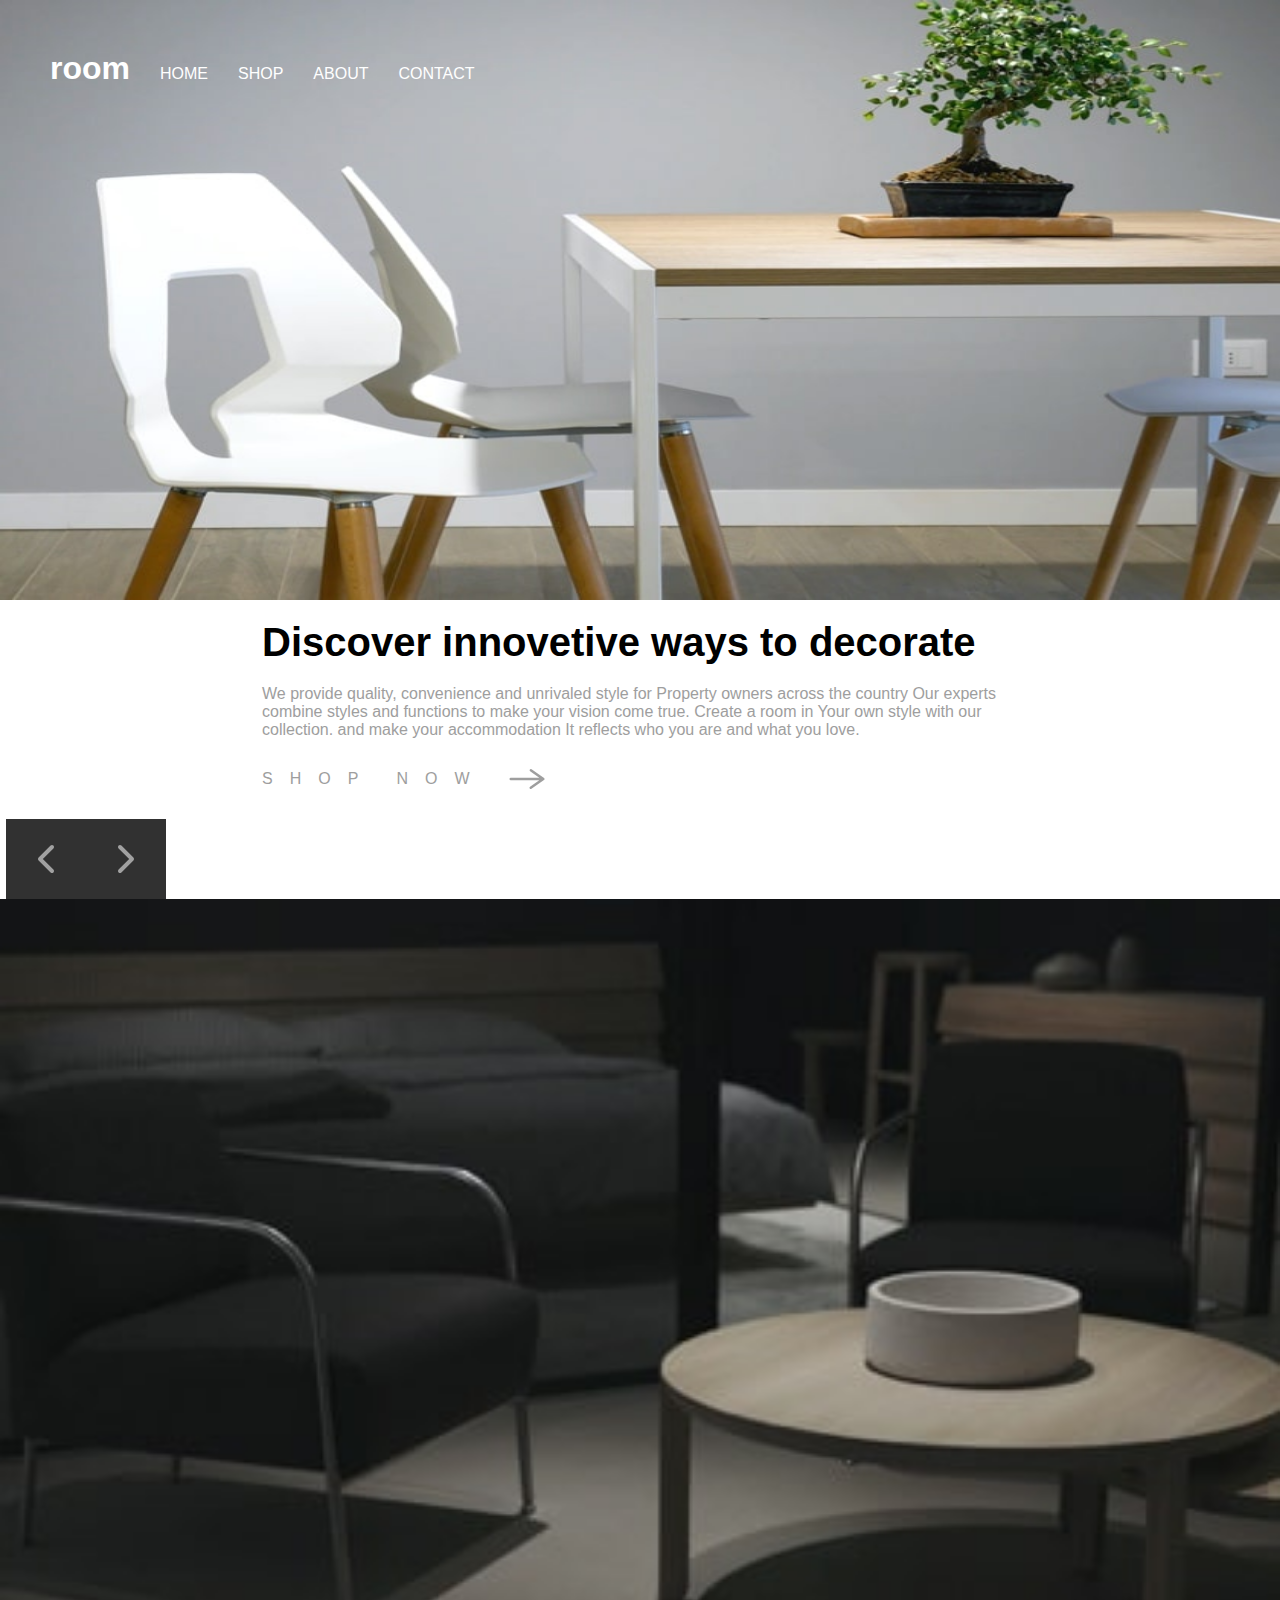
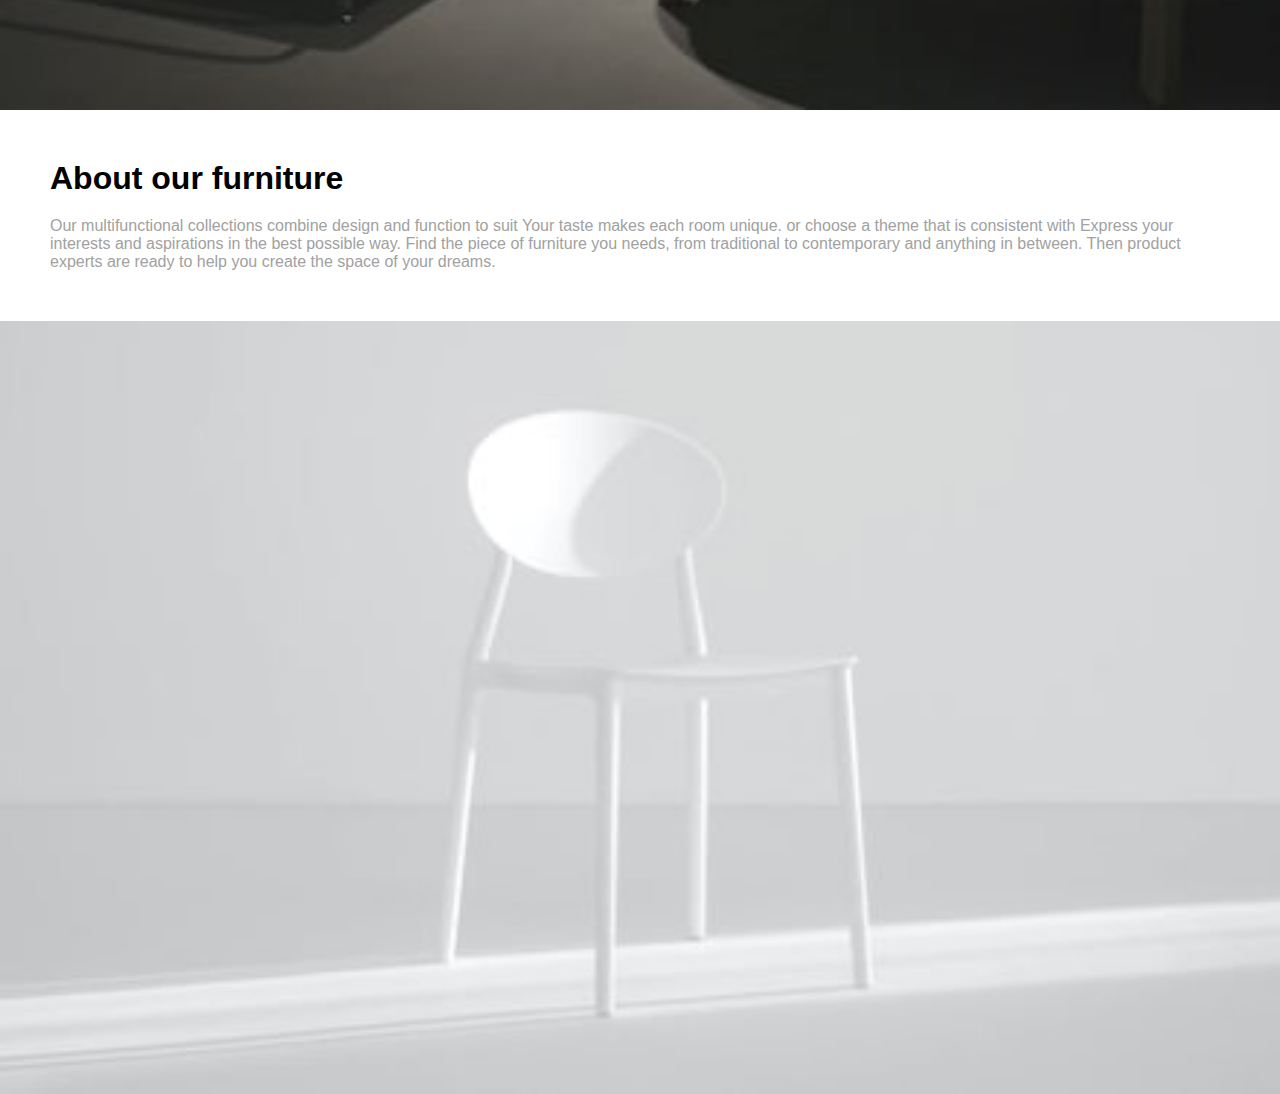
<file: index.html>
<!DOCTYPE html>
<html lang="en">
  <head>
    <meta charset="UTF-8" />
    <meta name="viewport" content="width=device-width, initial-scale=1.0" />
    <title>Document</title>
    <link rel="stylesheet" href="respontsive.css" />
  </head>
  <body>
    <div class="mian-contailner container01">
      <div class="container01-box01">
        <img class="image-background-navbar" src="images/desktop-image-hero-1.jpg" alt="">
        <div class="navbar">
          <a class="hamburger">
            <svg viewBox="0 -0.5 25 25" fill="none" xmlns="http://www.w3.org/2000/svg"><g id="SVGRepo_bgCarrier" stroke-width="0"></g><g id="SVGRepo_tracerCarrier" stroke-linecap="round" stroke-linejoin="round"></g><g id="SVGRepo_iconCarrier"> <path d="M6.5 11.75C6.08579 11.75 5.75 12.0858 5.75 12.5C5.75 12.9142 6.08579 13.25 6.5 13.25V11.75ZM18.5 13.25C18.9142 13.25 19.25 12.9142 19.25 12.5C19.25 12.0858 18.9142 11.75 18.5 11.75V13.25ZM6.5 15.75C6.08579 15.75 5.75 16.0858 5.75 16.5C5.75 16.9142 6.08579 17.25 6.5 17.25V15.75ZM18.5 17.25C18.9142 17.25 19.25 16.9142 19.25 16.5C19.25 16.0858 18.9142 15.75 18.5 15.75V17.25ZM6.5 7.75C6.08579 7.75 5.75 8.08579 5.75 8.5C5.75 8.91421 6.08579 9.25 6.5 9.25V7.75ZM18.5 9.25C18.9142 9.25 19.25 8.91421 19.25 8.5C19.25 8.08579 18.9142 7.75 18.5 7.75V9.25ZM6.5 13.25H18.5V11.75H6.5V13.25ZM6.5 17.25H18.5V15.75H6.5V17.25ZM6.5 9.25H18.5V7.75H6.5V9.25Z" fill="#ffffff"></path> </g></svg>
          </a>
          <h1>room</h1>
          <a class="nav nav01">HOME</a>
          <a class="nav nav02">SHOP</a>
          <a class="nav nav03">ABOUT</a>
          <a class="nav nav04">CONTACT</a>
        </div>

      </div>
      <div class="container01-box02">
        <div class="text-top-home01">
          <h1>Discover innovetive ways to decorate</h1>
          <p>
            We provide quality, convenience and unrivaled style for Property
            owners across the country Our experts combine styles and functions
            to make your vision come true. Create a room in Your own style with
            our collection. and make your accommodation It reflects who you are
            and what you love.
          </p>
          <div  class="shop-now">
            <a href="https://prawit2101254411.github.io/Room-ccs/desktop-image-hero-2.html">SHOP NOW</a>
            <svg
              class="svg-shop-now"
              fill="rgb(158, 158, 158)"
              viewBox="0 0 32 32"
              xmlns="http://www.w3.org/2000/svg"
            >
              <g id="SVGRepo_bgCarrier" stroke-width="0"></g>
              <g
                id="SVGRepo_tracerCarrier"
                stroke-linecap="round"
                stroke-linejoin="round"
              ></g>
              <g id="SVGRepo_iconCarrier">
                <title></title>
                <g data-name="Layer 51" id="Layer_51">
                  <path
                    d="M30,16.1a.88.88,0,0,0,0-.23s0-.08,0-.12a1.11,1.11,0,0,0-.12-.27s0,0,0-.05h0a.91.91,0,0,0-.24-.24l-10-7a1,1,0,0,0-1.14,1.64L25.83,15H3a1,1,0,0,0,0,2H25.83l-7.4,5.18a1,1,0,0,0-.25,1.39A1,1,0,0,0,19,24a1,1,0,0,0,.57-.18l10-7h0a1,1,0,0,0,.25-.26.93.93,0,0,0,.05-.1A.69.69,0,0,0,30,16.3a.17.17,0,0,0,0-.07A.69.69,0,0,0,30,16.1Z"
                  ></path>
                </g>
              </g>
            </svg>
          </div>
        </div>
        <div class="go-back">
          <a href="https://prawit2101254411.github.io/Room-ccs/desktop-image-hero-3.html" class="btn-go" onclick="">
            <svg
              class="svg-go-back"
              viewBox="0 0 16 16"
              xmlns="http://www.w3.org/2000/svg"
              fill="rgb(161, 161, 161)"
            >
              <g id="SVGRepo_bgCarrier" stroke-width="0"></g>
              <g
                id="SVGRepo_tracerCarrier"
                stroke-linecap="round"
                stroke-linejoin="round"
              ></g>
              <g id="SVGRepo_iconCarrier">
                <path
                  class="svg-gb"
                  d="m 12 2 c 0 -0.265625 -0.105469 -0.519531 -0.292969 -0.707031 c -0.390625 -0.390625 -1.023437 -0.390625 -1.414062 0 l -6 6 c -0.1875 0.1875 -0.292969 0.441406 -0.292969 0.707031 s 0.105469 0.519531 0.292969 0.707031 l 6 6 c 0.390625 0.390625 1.023437 0.390625 1.414062 0 c 0.1875 -0.1875 0.292969 -0.441406 0.292969 -0.707031 s -0.105469 -0.519531 -0.292969 -0.707031 l -5.292969 -5.292969 l 5.292969 -5.292969 c 0.1875 -0.1875 0.292969 -0.441406 0.292969 -0.707031 z m 0 0"
                  fill="rgb(161, 161, 161)"
                ></path>
              </g>
            </svg>
          </a>
          <a href="https://prawit2101254411.github.io/Room-ccs/desktop-image-hero-2.html" class="btn-back">
            <svg
              class="svg-go-back"
              viewBox="0 0 16 16"
              xmlns="http://www.w3.org/2000/svg"
              fill="rgb(161, 161, 161)"
            >
              <g id="SVGRepo_bgCarrier" stroke-width="0"></g>
              <g
                id="SVGRepo_tracerCarrier"
                stroke-linecap="round"
                stroke-linejoin="round"
              ></g>
              <g id="SVGRepo_iconCarrier">
                <path
                  class="svg-gb"
                  d="m 4 2 c 0 -0.265625 0.105469 -0.519531 0.292969 -0.707031 c 0.390625 -0.390625 1.023437 -0.390625 1.414062 0 l 6 6 c 0.1875 0.1875 0.292969 0.441406 0.292969 0.707031 s -0.105469 0.519531 -0.292969 0.707031 l -6 6 c -0.390625 0.390625 -1.023437 0.390625 -1.414062 0 c -0.1875 -0.1875 -0.292969 -0.441406 -0.292969 -0.707031 s 0.105469 -0.519531 0.292969 -0.707031 l 5.292969 -5.292969 l -5.292969 -5.292969 c -0.1875 -0.1875 -0.292969 -0.441406 -0.292969 -0.707031 z m 0 0"
                  fill="rgb(161, 161, 161)"
                ></path>
              </g>
            </svg>
          </a>
        </div>
      </div>
    </div>
    <div class="mian-contailner container02">
      <img
        class="image-about-dark"
        src="images/image-about-dark.jpg"
        alt=""
      />
      <div class="text-top-home02">
        <h1>About our furniture</h1>
        <p>
          Our multifunctional collections combine design and function to suit
          Your taste makes each room unique. or choose a theme that is
          consistent with Express your interests and aspirations in the best
          possible way. Find the piece of furniture you needs, from traditional
          to contemporary and anything in between. Then product experts are
          ready to help you create the space of your dreams.
        </p>
      </div>
      <img
        class="image-about-light"
        src="images/image-about-light.jpg"
        alt=""
      />
    </div>
  </body>
</html>
</file>
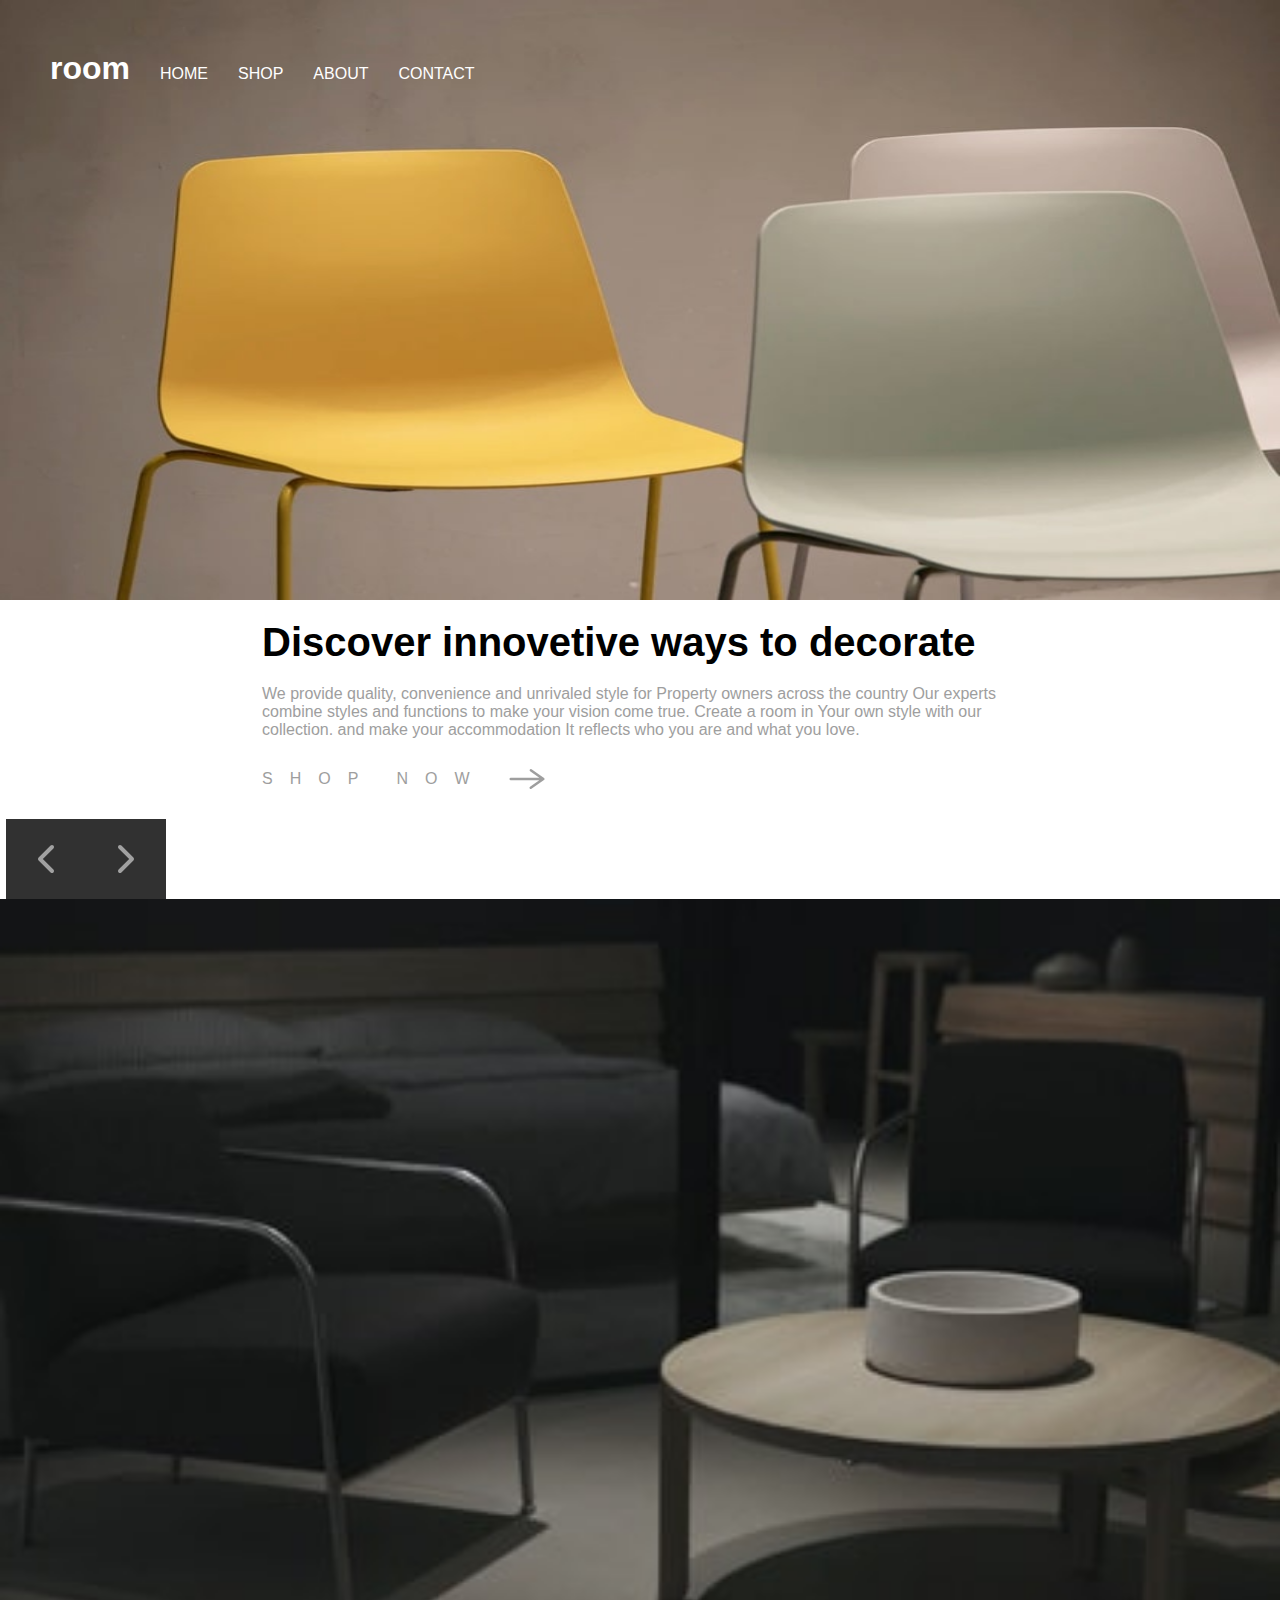
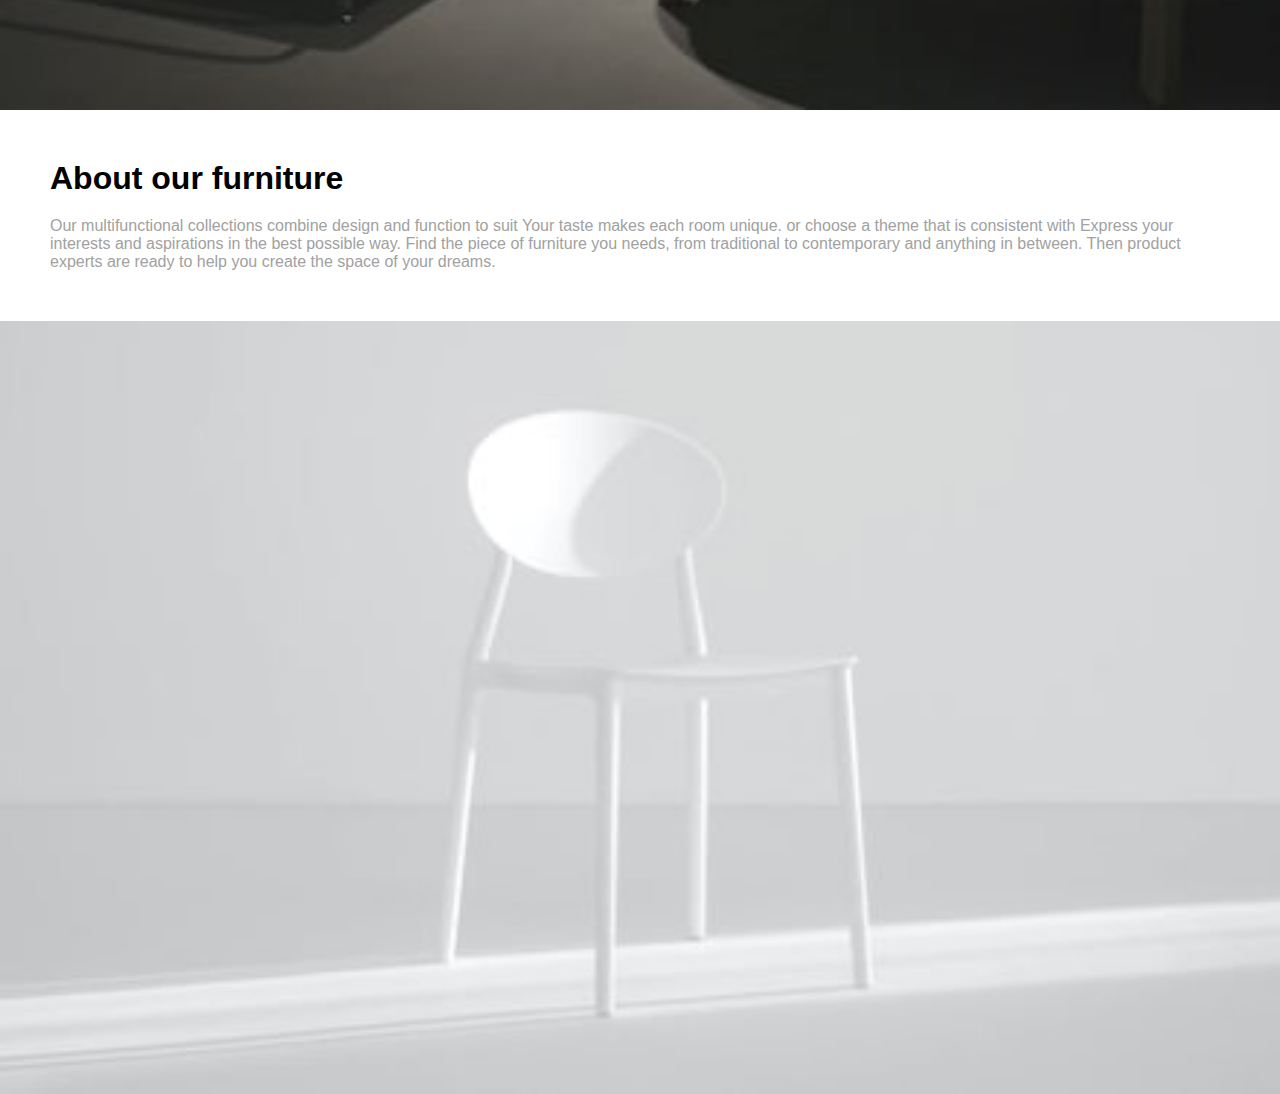
<file: desktop-image-hero-2.html>
<!DOCTYPE html>
<html lang="en">
  <head>
    <meta charset="UTF-8" />
    <meta name="viewport" content="width=device-width, initial-scale=1.0" />
    <title>Document</title>
    <link rel="stylesheet" href="respontsive.css" />
  </head>
  <body>
    <div class="mian-contailner container01">
      <div class="container01-box01">
        <img class="image-background-navbar" src="images/desktop-image-hero-2.jpg" alt="">
        <div class="navbar">
          <h1>room</h1>
          <a class="nav nav01">HOME</a>
          <a class="nav nav02">SHOP</a>
          <a class="nav nav03">ABOUT</a>
          <a class="nav nav04">CONTACT</a>
        </div>
      </div>
      <div class="container01-box02">
        <div class="text-top-home01">
          <h1>Discover innovetive ways to decorate</h1>
          <p>
            We provide quality, convenience and unrivaled style for Property
            owners across the country Our experts combine styles and functions
            to make your vision come true. Create a room in Your own style with
            our collection. and make your accommodation It reflects who you are
            and what you love.
          </p>
          <div class="shop-now">
            <a href="https://prawit2101254411.github.io/Room-ccs/desktop-image-hero-3.html" >SHOP NOW</a>
            <svg
              class="svg-shop-now"
              fill="rgb(158, 158, 158)"
              viewBox="0 0 32 32"
              xmlns="http://www.w3.org/2000/svg"
            >
              <g id="SVGRepo_bgCarrier" stroke-width="0"></g>
              <g
                id="SVGRepo_tracerCarrier"
                stroke-linecap="round"
                stroke-linejoin="round"
              ></g>
              <g id="SVGRepo_iconCarrier">
                <title></title>
                <g data-name="Layer 51" id="Layer_51">
                  <path
                    d="M30,16.1a.88.88,0,0,0,0-.23s0-.08,0-.12a1.11,1.11,0,0,0-.12-.27s0,0,0-.05h0a.91.91,0,0,0-.24-.24l-10-7a1,1,0,0,0-1.14,1.64L25.83,15H3a1,1,0,0,0,0,2H25.83l-7.4,5.18a1,1,0,0,0-.25,1.39A1,1,0,0,0,19,24a1,1,0,0,0,.57-.18l10-7h0a1,1,0,0,0,.25-.26.93.93,0,0,0,.05-.1A.69.69,0,0,0,30,16.3a.17.17,0,0,0,0-.07A.69.69,0,0,0,30,16.1Z"
                  ></path>
                </g>
              </g>
            </svg>
          </div>
        </div>
        <div class="go-back">
          <a href="https://prawit2101254411.github.io/Room-ccs/index.html#" class="btn-go" onclick="">
            <svg
              class="svg-go-back"
              viewBox="0 0 16 16"
              xmlns="http://www.w3.org/2000/svg"
              fill="rgb(161, 161, 161)"
            >
              <g id="SVGRepo_bgCarrier" stroke-width="0"></g>
              <g
                id="SVGRepo_tracerCarrier"
                stroke-linecap="round"
                stroke-linejoin="round"
              ></g>
              <g id="SVGRepo_iconCarrier">
                <path
                  class="svg-gb"
                  d="m 12 2 c 0 -0.265625 -0.105469 -0.519531 -0.292969 -0.707031 c -0.390625 -0.390625 -1.023437 -0.390625 -1.414062 0 l -6 6 c -0.1875 0.1875 -0.292969 0.441406 -0.292969 0.707031 s 0.105469 0.519531 0.292969 0.707031 l 6 6 c 0.390625 0.390625 1.023437 0.390625 1.414062 0 c 0.1875 -0.1875 0.292969 -0.441406 0.292969 -0.707031 s -0.105469 -0.519531 -0.292969 -0.707031 l -5.292969 -5.292969 l 5.292969 -5.292969 c 0.1875 -0.1875 0.292969 -0.441406 0.292969 -0.707031 z m 0 0"
                  fill="rgb(161, 161, 161)"
                ></path>
              </g>
            </svg>
          </a>
          <a href="https://prawit2101254411.github.io/Room-ccs/desktop-image-hero-3.html" class="btn-back">
            <svg
              class="svg-go-back"
              viewBox="0 0 16 16"
              xmlns="http://www.w3.org/2000/svg"
              fill="rgb(161, 161, 161)"
            >
              <g id="SVGRepo_bgCarrier" stroke-width="0"></g>
              <g
                id="SVGRepo_tracerCarrier"
                stroke-linecap="round"
                stroke-linejoin="round"
              ></g>
              <g id="SVGRepo_iconCarrier">
                <path
                  class="svg-gb"
                  d="m 4 2 c 0 -0.265625 0.105469 -0.519531 0.292969 -0.707031 c 0.390625 -0.390625 1.023437 -0.390625 1.414062 0 l 6 6 c 0.1875 0.1875 0.292969 0.441406 0.292969 0.707031 s -0.105469 0.519531 -0.292969 0.707031 l -6 6 c -0.390625 0.390625 -1.023437 0.390625 -1.414062 0 c -0.1875 -0.1875 -0.292969 -0.441406 -0.292969 -0.707031 s 0.105469 -0.519531 0.292969 -0.707031 l 5.292969 -5.292969 l -5.292969 -5.292969 c -0.1875 -0.1875 -0.292969 -0.441406 -0.292969 -0.707031 z m 0 0"
                  fill="rgb(161, 161, 161)"
                ></path>
              </g>
            </svg>
          </a>
        </div>
      </div>
    </div>
    <div class="mian-contailner container02">
      <img
        class="image-about-dark"
        src="images/image-about-dark.jpg"
        alt=""
      />
      <div class="text-top-home02">
        <h1>About our furniture</h1>
        <p>
          Our multifunctional collections combine design and function to suit
          Your taste makes each room unique. or choose a theme that is
          consistent with Express your interests and aspirations in the best
          possible way. Find the piece of furniture you needs, from traditional
          to contemporary and anything in between. Then product experts are
          ready to help you create the space of your dreams.
        </p>
      </div>
      <img
        class="image-about-light"
        src="images/image-about-light.jpg"
        alt=""
      />
    </div>
  </body>
</html>
</file>
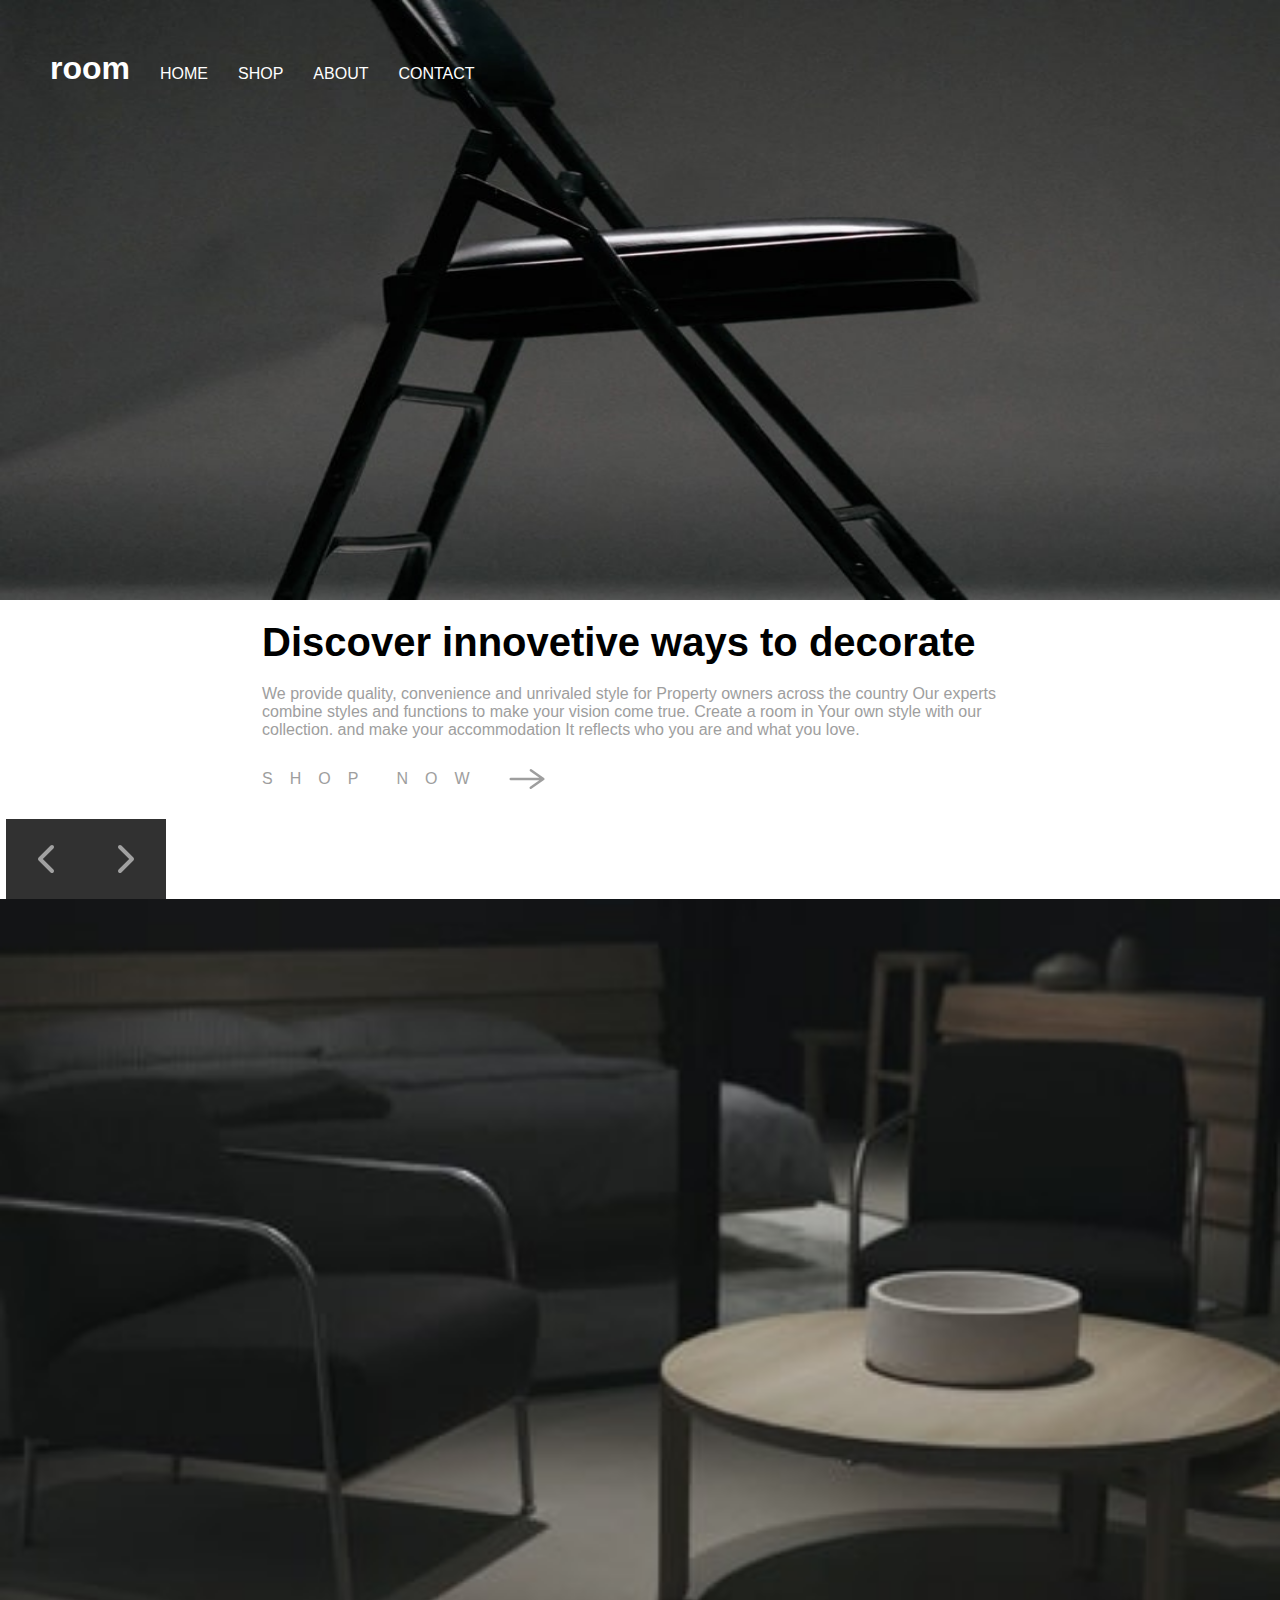
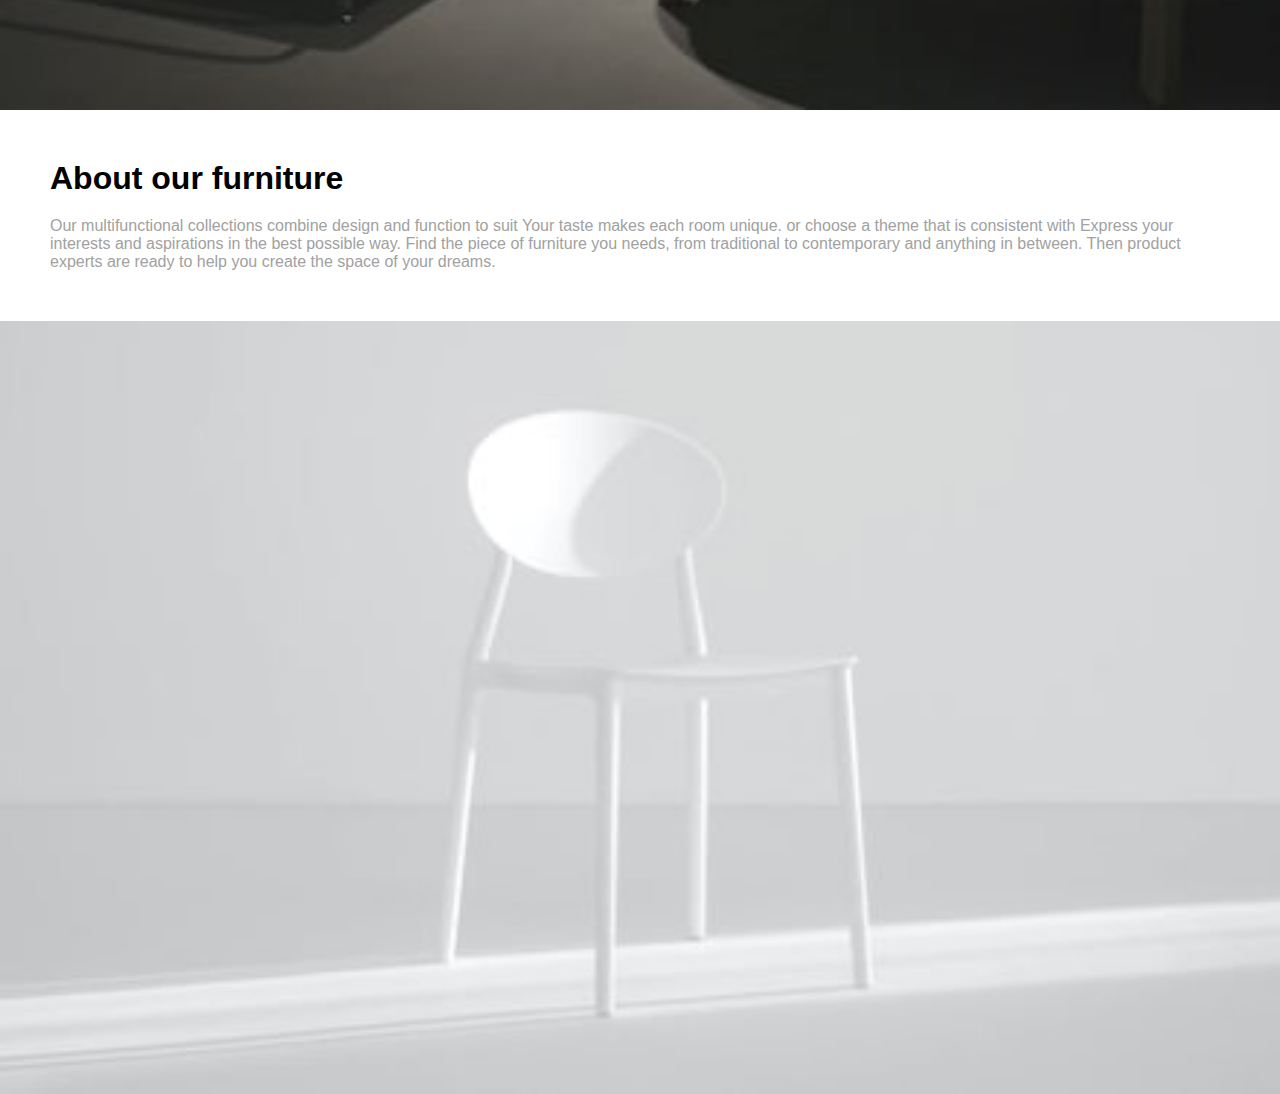
<file: desktop-image-hero-3.html>
<!DOCTYPE html>
<html lang="en">
  <head>
    <meta charset="UTF-8" />
    <meta name="viewport" content="width=device-width, initial-scale=1.0" />
    <title>Document</title>
    <link rel="stylesheet" href="respontsive.css" />
  </head>
  <body>
    <div class="mian-contailner container01">
      <div class="container01-box01">
        <img class="image-background-navbar" src="images/desktop-image-hero-3.jpg" alt="">
        <div class="navbar">
          <h1>room</h1>
          <a class="nav nav01">HOME</a>
          <a class="nav nav02">SHOP</a>
          <a class="nav nav03">ABOUT</a>
          <a class="nav nav04">CONTACT</a>
        </div>
      </div>
      <div class="container01-box02">
        <div class="text-top-home01">
          <h1>Discover innovetive ways to decorate</h1>
          <p>
            We provide quality, convenience and unrivaled style for Property
            owners across the country Our experts combine styles and functions
            to make your vision come true. Create a room in Your own style with
            our collection. and make your accommodation It reflects who you are
            and what you love.
          </p>
          <div class="shop-now">
            <a href="https://prawit2101254411.github.io/Room-ccs/index.html#" >SHOP NOW</a>
            <svg
              class="svg-shop-now"
              fill="rgb(158, 158, 158)"
              viewBox="0 0 32 32"
              xmlns="http://www.w3.org/2000/svg"
            >
              <g id="SVGRepo_bgCarrier" stroke-width="0"></g>
              <g
                id="SVGRepo_tracerCarrier"
                stroke-linecap="round"
                stroke-linejoin="round"
              ></g>
              <g id="SVGRepo_iconCarrier">
                <title></title>
                <g data-name="Layer 51" id="Layer_51">
                  <path
                    d="M30,16.1a.88.88,0,0,0,0-.23s0-.08,0-.12a1.11,1.11,0,0,0-.12-.27s0,0,0-.05h0a.91.91,0,0,0-.24-.24l-10-7a1,1,0,0,0-1.14,1.64L25.83,15H3a1,1,0,0,0,0,2H25.83l-7.4,5.18a1,1,0,0,0-.25,1.39A1,1,0,0,0,19,24a1,1,0,0,0,.57-.18l10-7h0a1,1,0,0,0,.25-.26.93.93,0,0,0,.05-.1A.69.69,0,0,0,30,16.3a.17.17,0,0,0,0-.07A.69.69,0,0,0,30,16.1Z"
                  ></path>
                </g>
              </g>
            </svg>
          </div>
        </div>
        <div class="go-back">
          <a href="https://prawit2101254411.github.io/Room-ccs/desktop-image-hero-2.html" class="btn-go" onclick="">
            <svg
              class="svg-go-back"
              viewBox="0 0 16 16"
              xmlns="http://www.w3.org/2000/svg"
              fill="rgb(161, 161, 161)"
            >
              <g id="SVGRepo_bgCarrier" stroke-width="0"></g>
              <g
                id="SVGRepo_tracerCarrier"
                stroke-linecap="round"
                stroke-linejoin="round"
              ></g>
              <g id="SVGRepo_iconCarrier">
                <path
                  class="svg-gb"
                  d="m 12 2 c 0 -0.265625 -0.105469 -0.519531 -0.292969 -0.707031 c -0.390625 -0.390625 -1.023437 -0.390625 -1.414062 0 l -6 6 c -0.1875 0.1875 -0.292969 0.441406 -0.292969 0.707031 s 0.105469 0.519531 0.292969 0.707031 l 6 6 c 0.390625 0.390625 1.023437 0.390625 1.414062 0 c 0.1875 -0.1875 0.292969 -0.441406 0.292969 -0.707031 s -0.105469 -0.519531 -0.292969 -0.707031 l -5.292969 -5.292969 l 5.292969 -5.292969 c 0.1875 -0.1875 0.292969 -0.441406 0.292969 -0.707031 z m 0 0"
                  fill="rgb(161, 161, 161)"
                ></path>
              </g>
            </svg>
          </a>
          <a href="https://prawit2101254411.github.io/Room-ccs/index.html#" class="btn-back">
            <svg
              class="svg-go-back"
              viewBox="0 0 16 16"
              xmlns="http://www.w3.org/2000/svg"
              fill="rgb(161, 161, 161)"
            >
              <g id="SVGRepo_bgCarrier" stroke-width="0"></g>
              <g
                id="SVGRepo_tracerCarrier"
                stroke-linecap="round"
                stroke-linejoin="round"
              ></g>
              <g id="SVGRepo_iconCarrier">
                <path
                  class="svg-gb"
                  d="m 4 2 c 0 -0.265625 0.105469 -0.519531 0.292969 -0.707031 c 0.390625 -0.390625 1.023437 -0.390625 1.414062 0 l 6 6 c 0.1875 0.1875 0.292969 0.441406 0.292969 0.707031 s -0.105469 0.519531 -0.292969 0.707031 l -6 6 c -0.390625 0.390625 -1.023437 0.390625 -1.414062 0 c -0.1875 -0.1875 -0.292969 -0.441406 -0.292969 -0.707031 s 0.105469 -0.519531 0.292969 -0.707031 l 5.292969 -5.292969 l -5.292969 -5.292969 c -0.1875 -0.1875 -0.292969 -0.441406 -0.292969 -0.707031 z m 0 0"
                  fill="rgb(161, 161, 161)"
                ></path>
              </g>
            </svg>
          </a>
        </div>
      </div>
    </div>
    <div class="mian-contailner container02">
      <img
        class="image-about-dark"
        src="images/image-about-dark.jpg"
        alt=""
      />
      <div class="text-top-home02">
        <h1>About our furniture</h1>
        <p>
          Our multifunctional collections combine design and function to suit
          Your taste makes each room unique. or choose a theme that is
          consistent with Express your interests and aspirations in the best
          possible way. Find the piece of furniture you needs, from traditional
          to contemporary and anything in between. Then product experts are
          ready to help you create the space of your dreams.
        </p>
      </div>
      <img
        class="image-about-light"
        src="images/image-about-light.jpg"
        alt=""
      />
    </div>
  </body>
</html>
</file>
<file: respontsive.css>
* {
  box-sizing: border-box;
  padding: 0;
  margin: 0;
}
body {
  display: flex;
  flex-direction: column;
  width: 100%;
  height: 100vh;
  font-family: sans-serif;
}
.mian-contailner {
  display: flex;
  width: 100%;
}

/* Homepage 1  */

/* ส่วนค้านเท้นด้านบน */
.container01 {
  display: grid;
  grid-template-columns: minmax(100px, 6fr) minmax(200px, 5fr);
  height: 65%;
}

/* ส่วนคอนเท้นด้นบ้าน ซ้าย */
.container01-box01 {
  position: relative;
  width: 840px;
  height: 100%;
  object-fit: cover;
  animation: transitionIn 1s;
  /* border: 1px solid red; */
}
.image-background-navbar{
  position: absolute;
  width: 100%;
  height: 100%;
  z-index: -1;
}
@keyframes transitionIn {
  from {
    opacity: 0;
  }
  to {
    opacity: 1;
  }
}
.navbar {
  display: flex;
  align-items: baseline;
  z-index: 10;
  gap: 30px;
  margin-top: 50px;
  margin-left: 50px;
  color: white;
  /* border: 1px solid black; */
}
.hamburger{
  display: none;
  width: 100px;
}
.nav {
  position: relative;
  z-index: 1;
}

/* ส่วนคอนเท้นด้นบ้าน ขวา */
.container01-box02 {
  display: flex;
  flex-direction: column;
  align-items: center;
  width: 680px;
  height: 100%;
  margin-left: 6px;
  /* border: 1px solid black; */
}
.text-top-home01 {
  display: flex;
  flex-direction: column;
  margin-top: 20px;
  gap: 20px;
  width: 60%;
  height: 70%;
  animation: textunder 1s;

}
.text-top-home01 > h1 {
  font-size: 40px;
}
.text-top-home01 > p {
  color: rgb(158, 158, 158);
}
.shop-now {
  display: flex;
  align-items: center;
  gap: 20px;
}
.svg-shop-now {
  width: 40px;
}
.text-top-home01 > div > a {
  text-decoration: none;
  letter-spacing: 17px;
  color: rgb(158, 158, 158);
}
.go-back {
  display: flex;
  align-items: end;
  margin-top: auto;
  width: 100%;
  height: 100px;
}
.svg-go-back {
  width: auto;
  height: 40%;
}
.btn-go {
  display: flex;
  align-items: center;
  justify-content: center;
  width: 80px;
  height: 80px;
  background-color: rgb(49, 49, 49);
}
.btn-go:hover{
  background-color: rgb(114, 114, 114);
}
.btn-back {
  display: flex;
  align-items: center;
  justify-content: center;
  width: 80px;
  height: 80px;
  background-color: rgb(49, 49, 49);
}
.btn-back:hover{
  background-color: rgb(114, 114, 114);
}
/* ส่วนค้านเท้นด้านล่าง */
.container02 {
  display: grid;
  grid-template-columns: 1fr 1fr 1fr;
  height: auto;
  /* border: 1px solid red; */
}
.text-top-home02 {
  display: flex;
  flex-direction: column;
  padding: 50px;
  justify-content: center;
  gap: 20px;
}
.text-top-home02 > p {
  color: rgb(161, 161, 161);
  animation: textunder 1s;
}
@keyframes textunder {
  from{
    margin-top: -600px;
  }
  to{
    margin-top: 0px;
  }
}
.image-about-dark {
  height: 100%;
  animation: transitionIn 1s;
}
.image-about-light {
  height: 100%;
  animation: transitionIn 1s;
}

/* respontsive */
@media (max-width: 1300px) {
  .container01 {
    grid-template-columns: 1fr;
    height: auto;
  }
  .container02 {
    grid-template-columns: 1fr;
    width: 100%;
  }
  .image-about-dark {
    width: 100%;
  }
  .image-about-light {
    width: 100%;
  }
  .container01-box01 {
    object-fit: cover;
    width: 100%;
    height: 600px;
    background-position: center;
    background-repeat: no-repeat;
    background-size: cover;
    position: relative;
  }
  .container01-box02 {
    width: 100%;
  }
}
@media (max-width: 450px) {
  .container01 {
    grid-template-columns: 1fr;
    height: auto;
  }
  .container02 {
    grid-template-columns: 1fr;
    width: 100%;
  }
  .image-about-dark {
    width: 100%;
  }
  .image-about-light {
    width: 100%;
  }
  .container01-box01 {
    object-fit: cover;
    width: 100%;
    height: 600px;
    background-position: center;
    background-repeat: no-repeat;
    background-size: cover;
    position: relative;
  }
  .container01-box02 {
    width: 100%;
  }
  .nav{
    display: none;
  }
  .navbar > h1 {
    /* border: 1px solid red; */
    margin-left: 50px;
  }
  .navbar{
    align-items: center;
    margin: 0;
    margin-top: 20px;
  }
  .hamburger{
    display: flex;
  }
}
</file>
